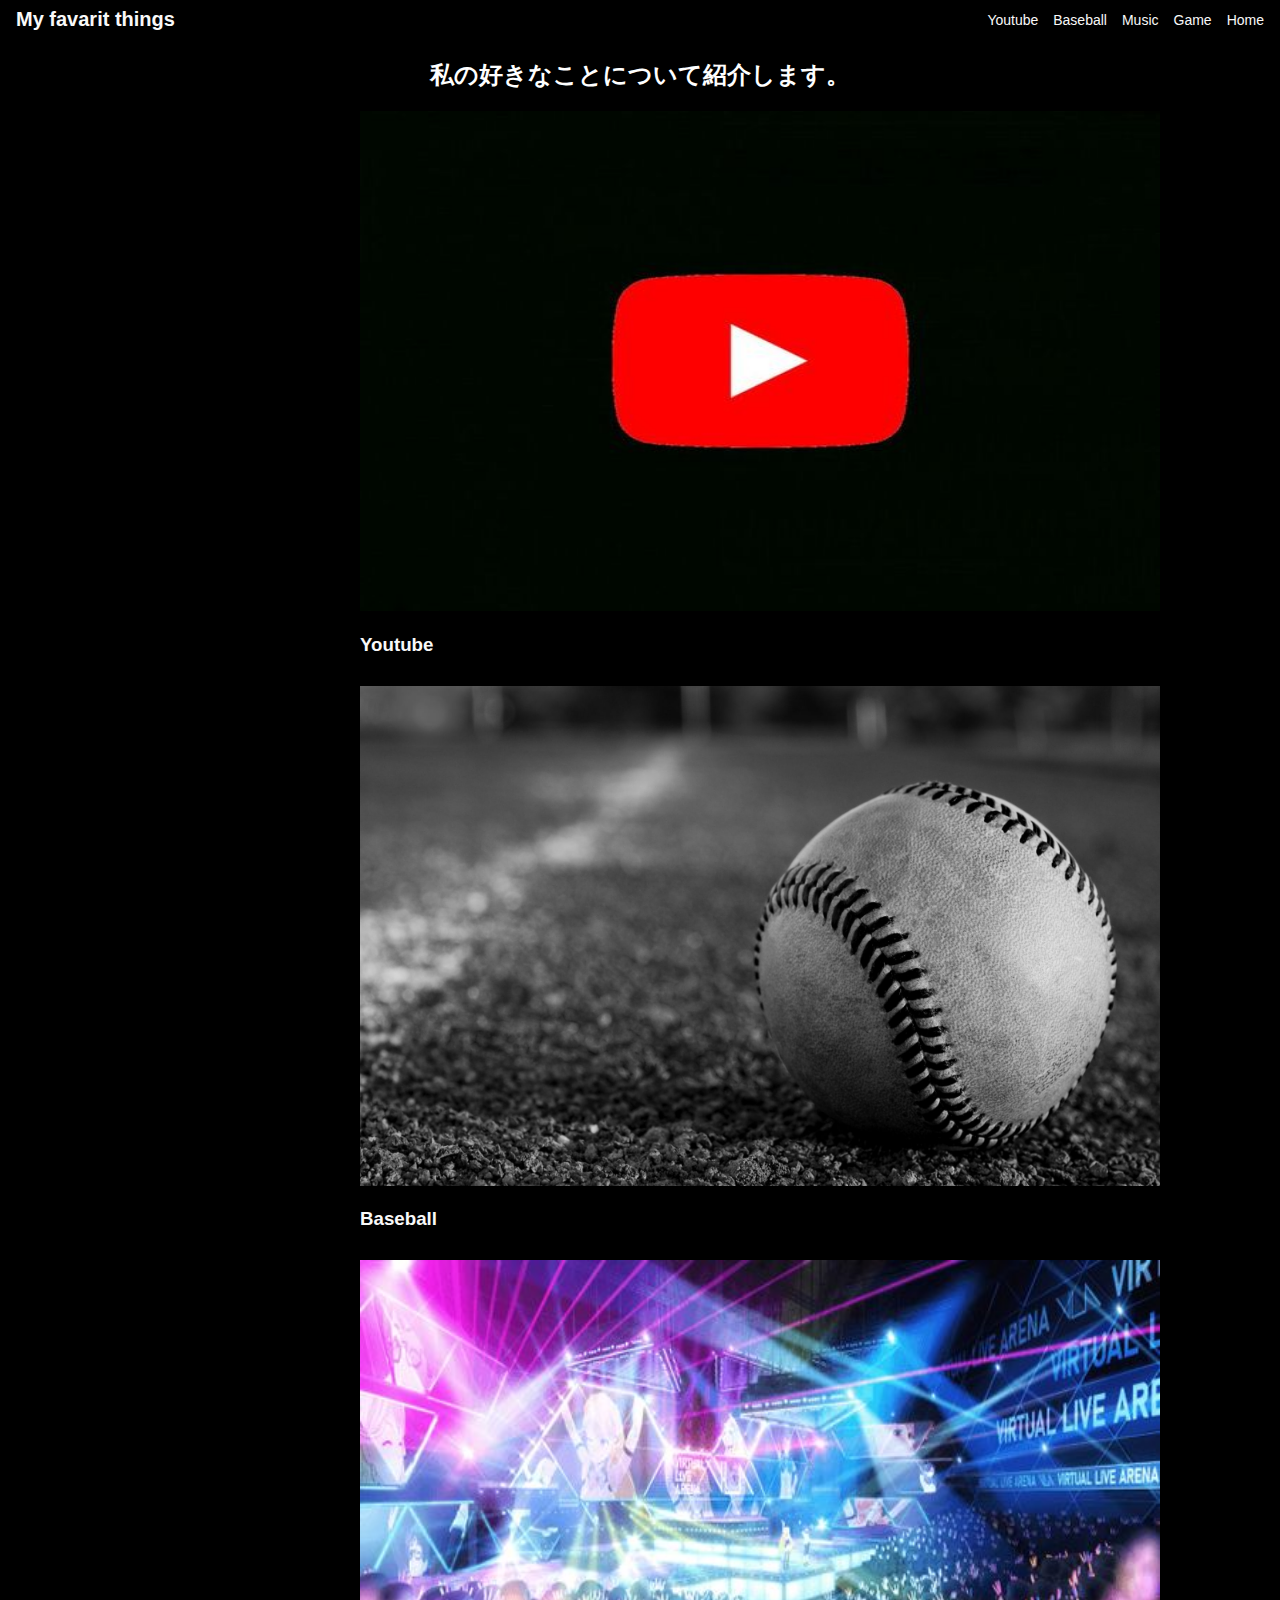
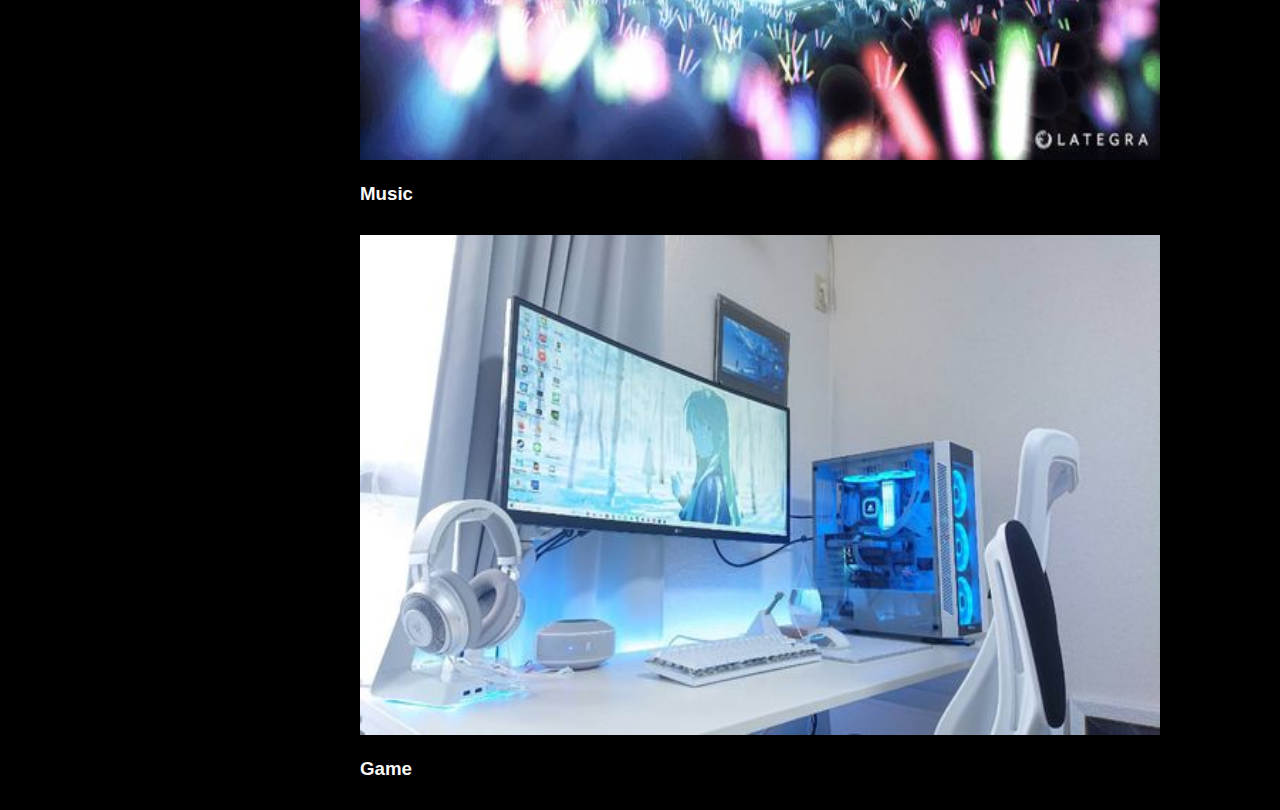
<file: kadai20ten/index.html>
<!DOCTYPE html>
<html lang="ja">
<head>
  <meta charset="UTF-8">
  <meta name="viewport" content="width=device-width, initial-scale=1.0">
  <title>kadai20</title>
</head>
<link rel="stylesheet" href="style.css">
<body>
  <header id="header">
    <h1>
        <a href="/">My favarit things</a>
    </h1>
    <nav class="pc-nav">
        <ul>
            <li><a href="Youtube/index.html">Youtube</a></li>
            <li><a href="Baseball/index.html">Baseball</a></li>
            <li><a href="#">Music</a></li>
            <li><a href="#">Game</a></li>
            <li><a href="index.html">Home</a></li>
        </ul>
    </nav>
  </header>
<main class="main">
  <h2>私の好きなことについて紹介します。</h2>
</main>
<div class="example">
  <div>
   <img src="images/youtube.jpg" alt="Youtube" width="800px" height="500px">
   <h3><a href="Youtube/index.html">Youtube</a></h3>
  </div>
    <div>
     <img src="images/野球.jpg" alt="Youtube"  width="800px" height="500px">
     <h3><a href="kadai3/index.html">Baseball</a></h3>
    </div>
</div>

<div class="example">
  <div>
   <img src="images/raibu.jpg" alt="Youtube" width="800px" height="500px">
   <h3><a href="kadai3/index.html">Music</a></h3>
  </div>
    <div>
     <img src="images/geme.jpg" alt="Youtube"  width="800px" height="500px">
     <h3><a href="kadai3/index.html">Game</a></h3>
    </div>
</div>


     
      


</body>
</html>
</file>
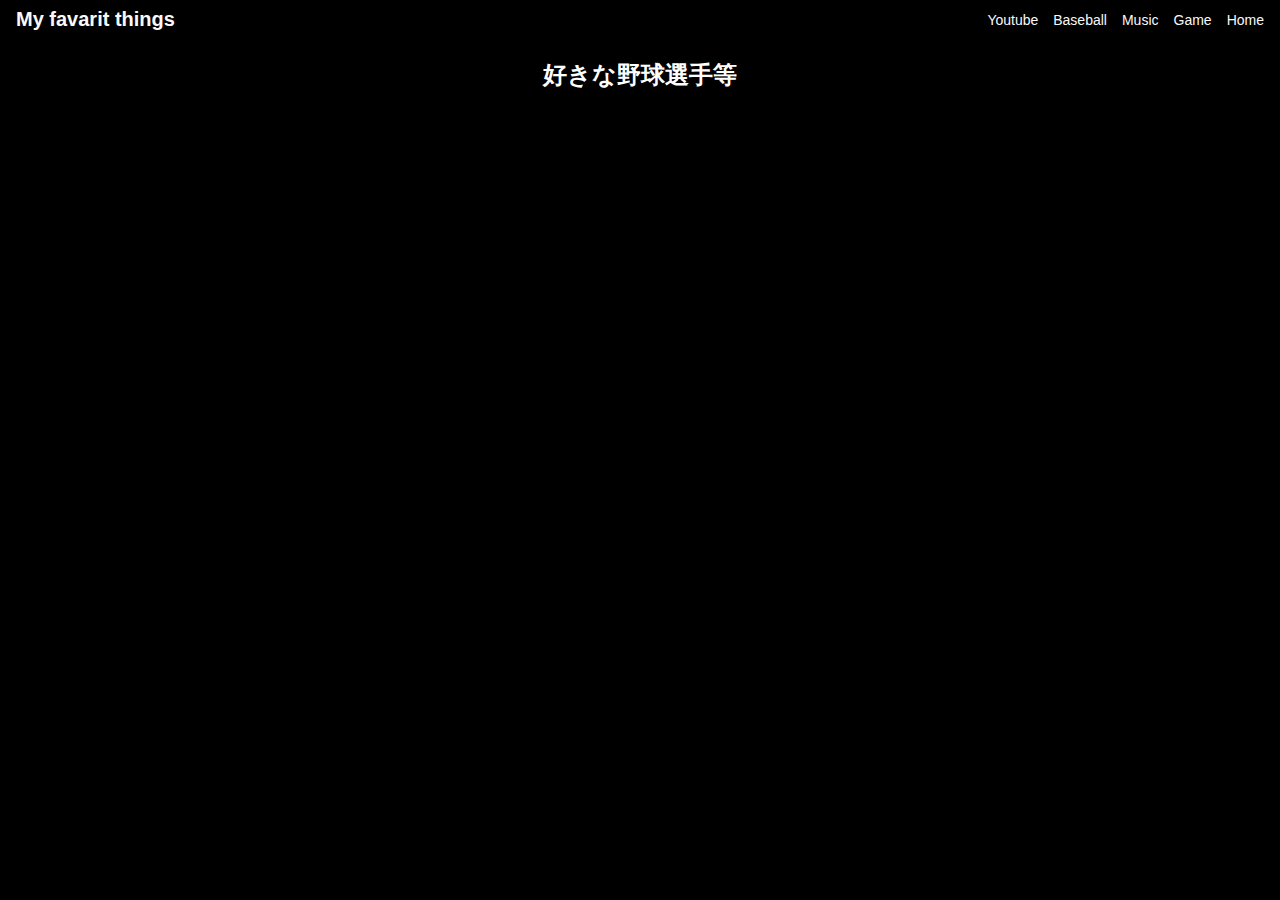
<file: kadai20ten/Baseball/index.html>
<!DOCTYPE html>
<html lang="ja">
<head>
  <meta charset="UTF-8">
  <meta name="viewport" content="width=device-width, initial-scale=1.0">
  <title>kadai20</title>
</head>
<link rel="stylesheet" href="style.css">
<body>
  <header id="header">
    <h1>
        <a href="/">My favarit things</a>
    </h1>
    <nav class="pc-nav">
        <ul>
            <li><a href="Youtube/index.html">Youtube</a></li>
            <li><a href="#">Baseball</a></li>
            <li><a href="#">Music</a></li>
            <li><a href="#">Game</a></li>
            <li><a href="kadai20ten/index.html">Home</a></li>
        </ul>
    </nav>
  </header>
<main class="main">
  <h2>好きな野球選手等</h2>
</main>
</file>
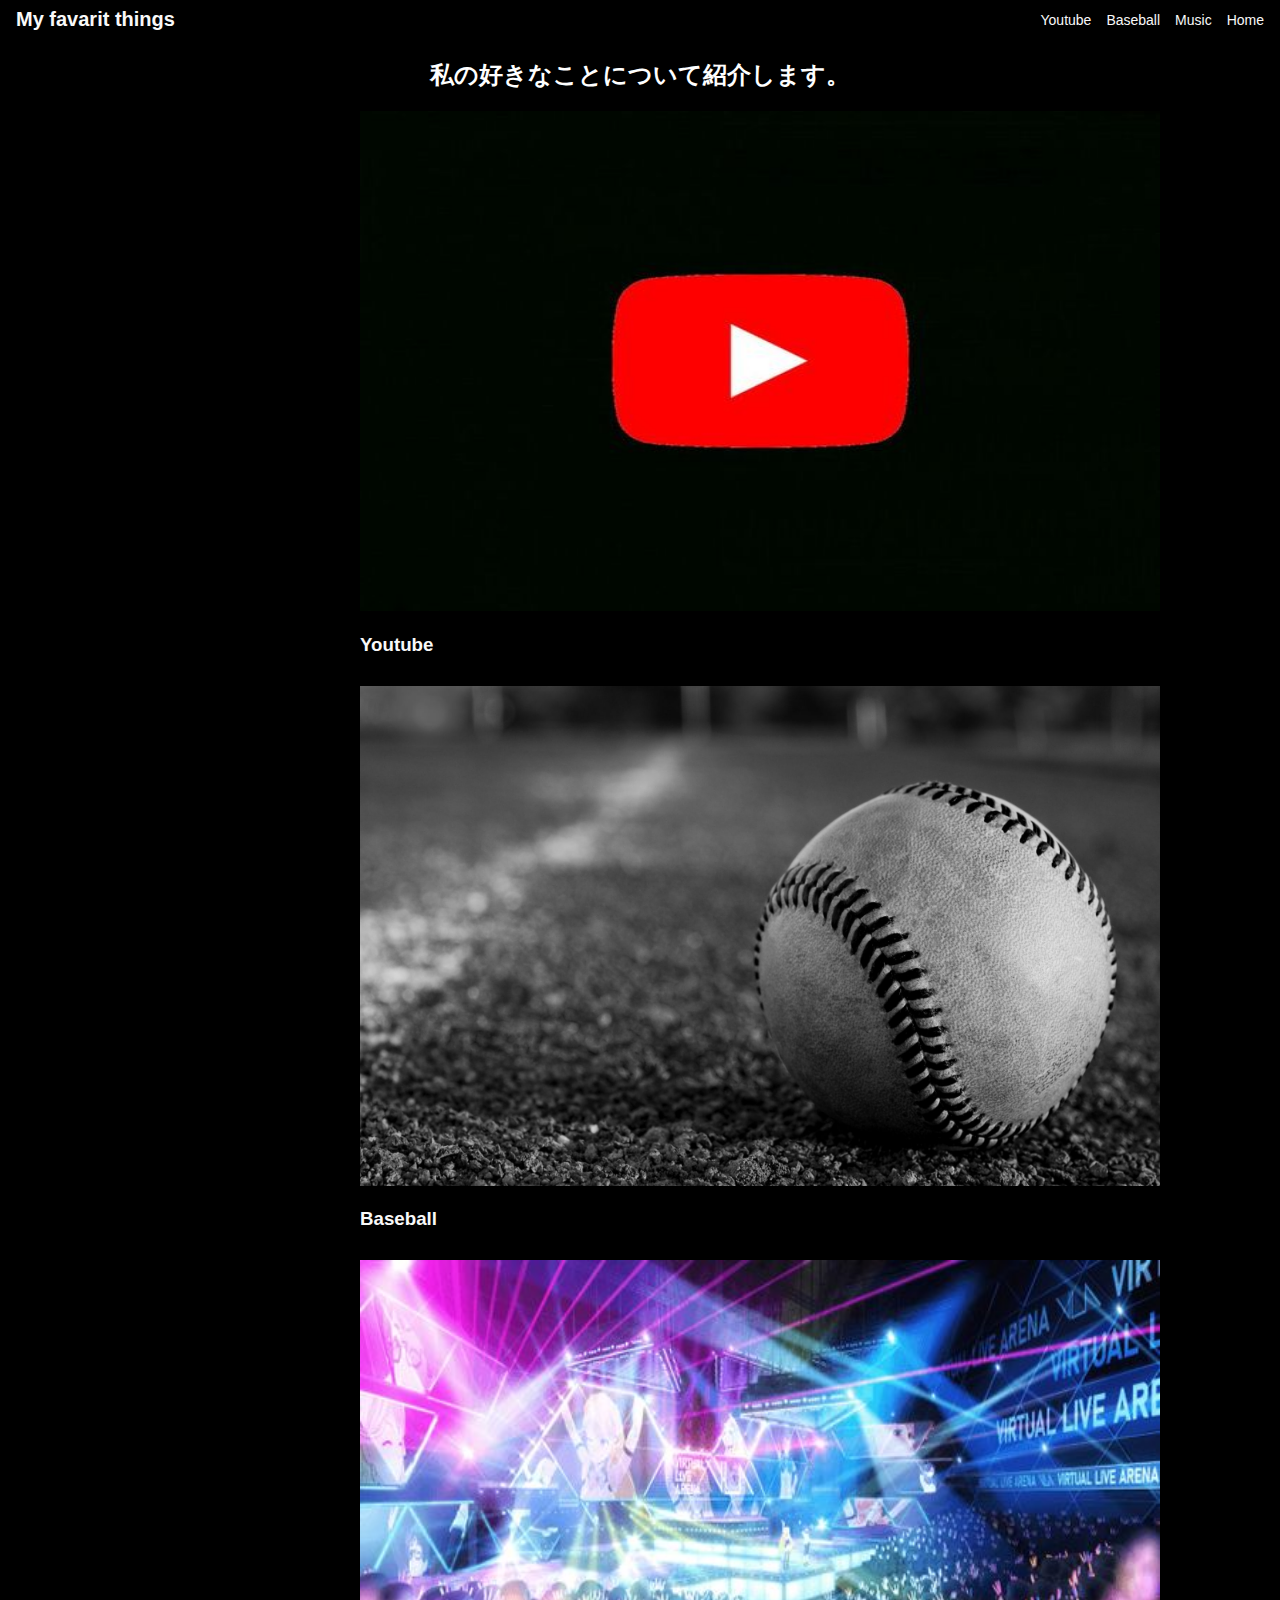
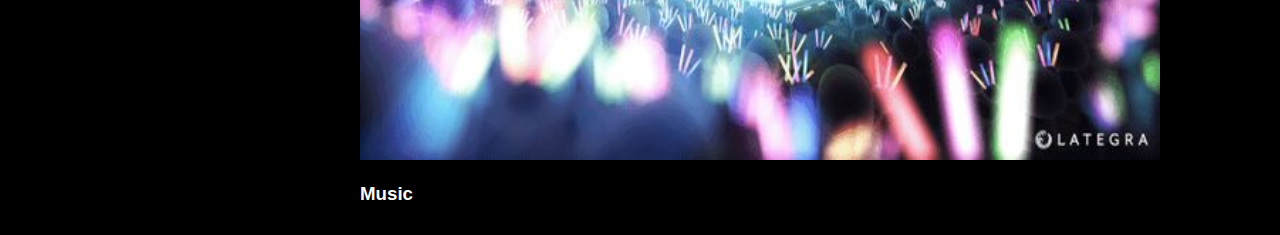
<file: kadai20ten/kadai20ten/index.html>
<!DOCTYPE html>
<html lang="ja">
<head>
  <meta charset="UTF-8">
  <meta name="viewport" content="width=device-width, initial-scale=1.0">
  <title>kadai20</title>
</head>
<link rel="stylesheet" href="style.css">
<body>
  <header id="header">
    <h1>
        <a href="/">My favarit things</a>
    </h1>
    <nav class="pc-nav">
        <ul>
            <li><a href="Youtube/index.html">Youtube</a></li>
            <li><a href="Baseball/index.html">Baseball</a></li>
            <li><a href="Music/index.html">Music</a></li>
            <li><a href="index.html">Home</a></li>
        </ul>
    </nav>
  </header>
<main class="main">
  <h2>私の好きなことについて紹介します。</h2>
</main>
<div class="example">
  <div>
   <img src="images/youtube.jpg" alt="Youtube" width="800px" height="500px">
   <h3><a href="Youtube/index.html">Youtube</a></h3>
  </div>
    <div>
     <img src="images/野球.jpg" alt="Youtube"  width="800px" height="500px">
     <h3><a href="kadai3/index.html">Baseball</a></h3>
    </div>
</div>

<div class="example">
  <div>
   <img src="images/raibu.jpg" alt="Youtube" width="800px" height="500px">
   <h3><a href="kadai3/index.html">Music</a></h3>
  </div>



     
      


</body>
</html>
</file>
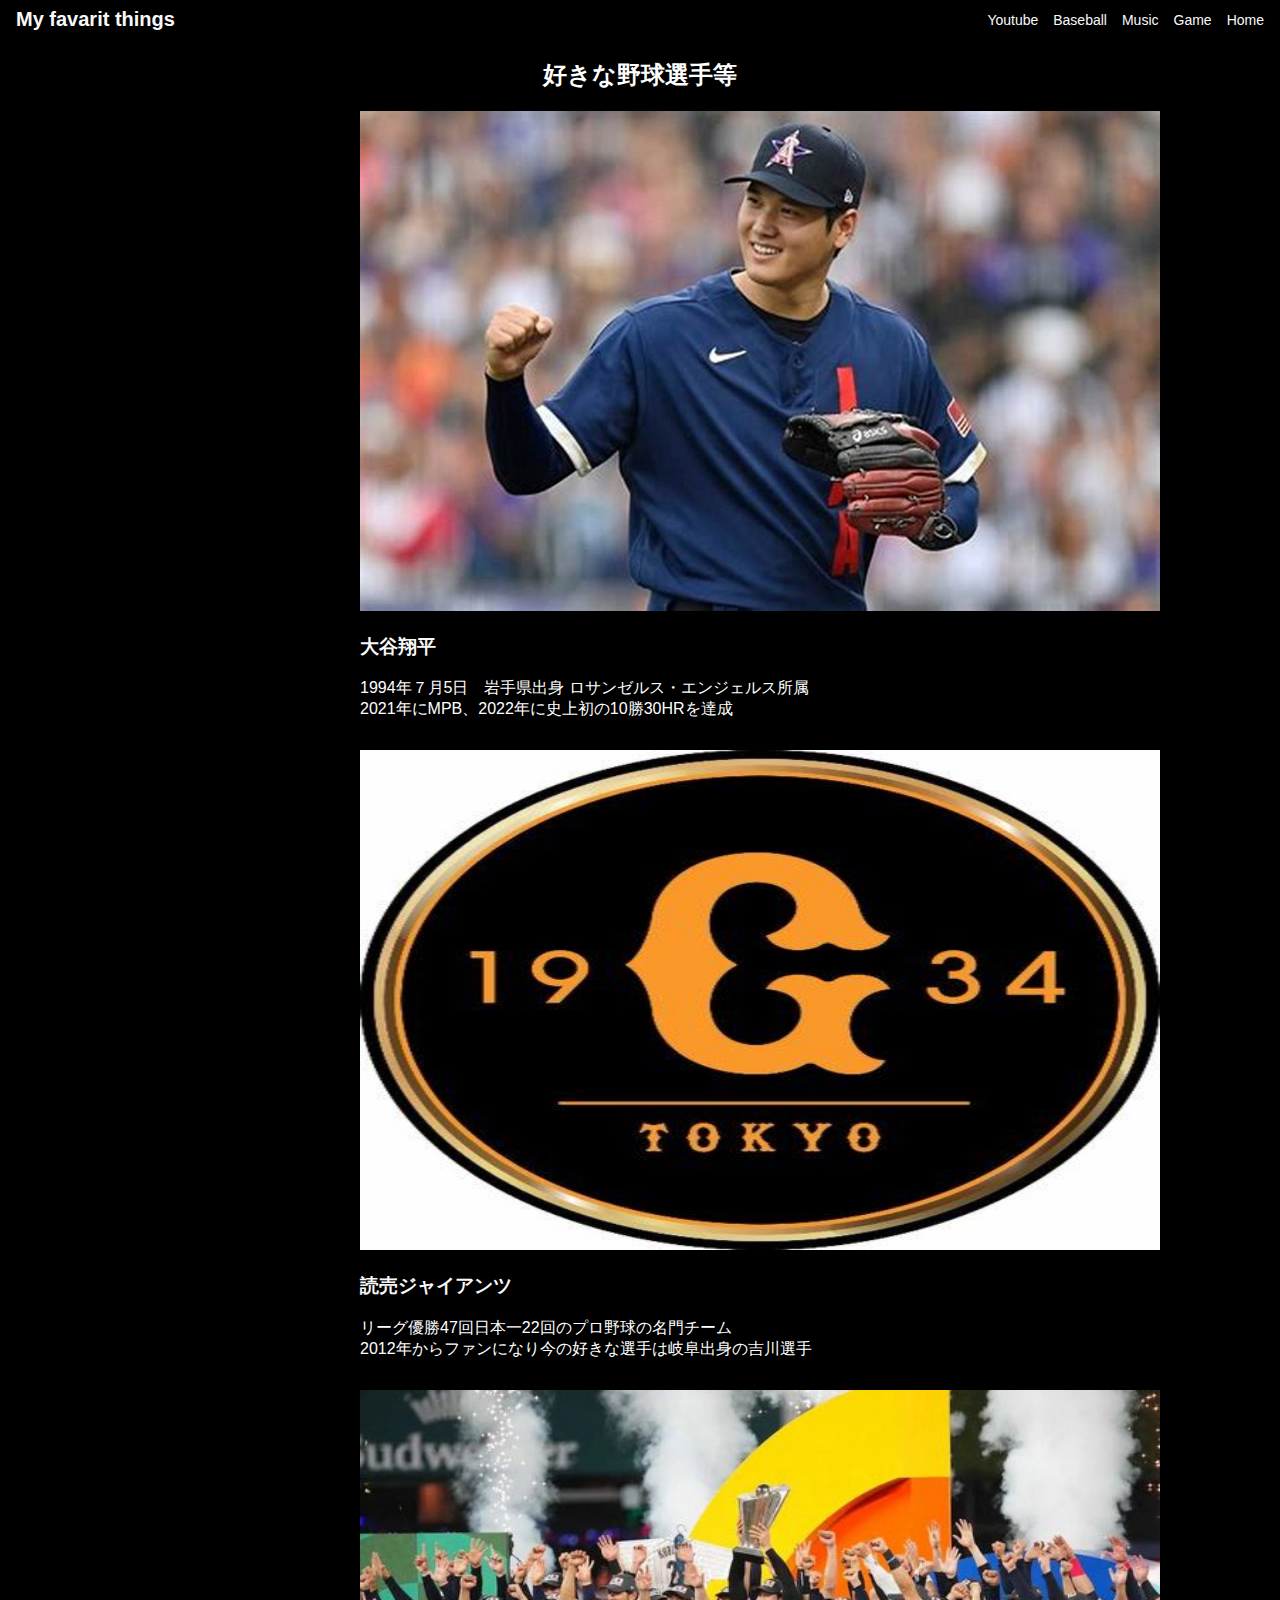
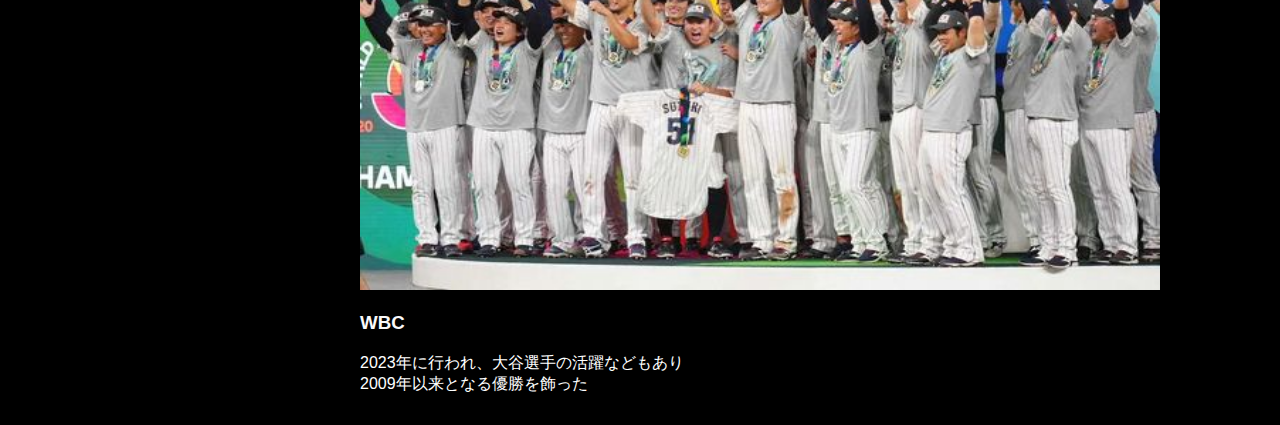
<file: kadai20ten/kadai20ten/Baseball/index.html>
<!DOCTYPE html>
<html lang="ja">
<head>
  <meta charset="UTF-8">
  <meta name="viewport" content="width=device-width, initial-scale=1.0">
  <title>kadai20</title>
</head>
<link rel="stylesheet" href="style.css">
<body>
  <header id="header">
    <h1>
        <a href="/">My favarit things</a>
    </h1>
    <nav class="pc-nav">
        <ul>
            <li><a href="Youtube/index.html">Youtube</a></li>
            <li><a href="Baseball/index.html">Baseball</a></li>
            <li><a href="#">Music</a></li>
            <li><a href="#">Game</a></li>
            <li><a href="kadai20ten/index.html">Home</a></li>
        </ul>
    </nav>
  </header>
<main class="main">
  <h2>好きな野球選手等</h2>
</main>
<div class="example">
    <div>
     <img src="images/ohtani.jpg" alt="Youtube" width="800px" height="500px">
     <h3><a href="Youtube/index.html">大谷翔平</a></h3>
     <p class="yakyu">1994年７月5日　岩手県出身 ロサンゼルス・エンジェルス所属<br>
    2021年にMPB、2022年に史上初の10勝30HRを達成</p>
    </div>
    <div>
        <img src="images/kyojin.jpg" alt="Youtube" width="800px" height="500px">
        <h3><a href="Youtube/index.html">読売ジャイアンツ</a></h3>
        <p class="yakyu">リーグ優勝47回日本一22回のプロ野球の名門チーム<br>
        2012年からファンになり今の好きな選手は岐阜出身の吉川選手</p>
       </div>

       <div>
        <img src="images/wbc.jpg" alt="Youtube" width="800px" height="500px">
        <h3><a href="Youtube/index.html">WBC</a></h3>
        <p class="yakyu">2023年に行われ、大谷選手の活躍などもあり<br>
        2009年以来となる優勝を飾った</p>
       </div>
</file>
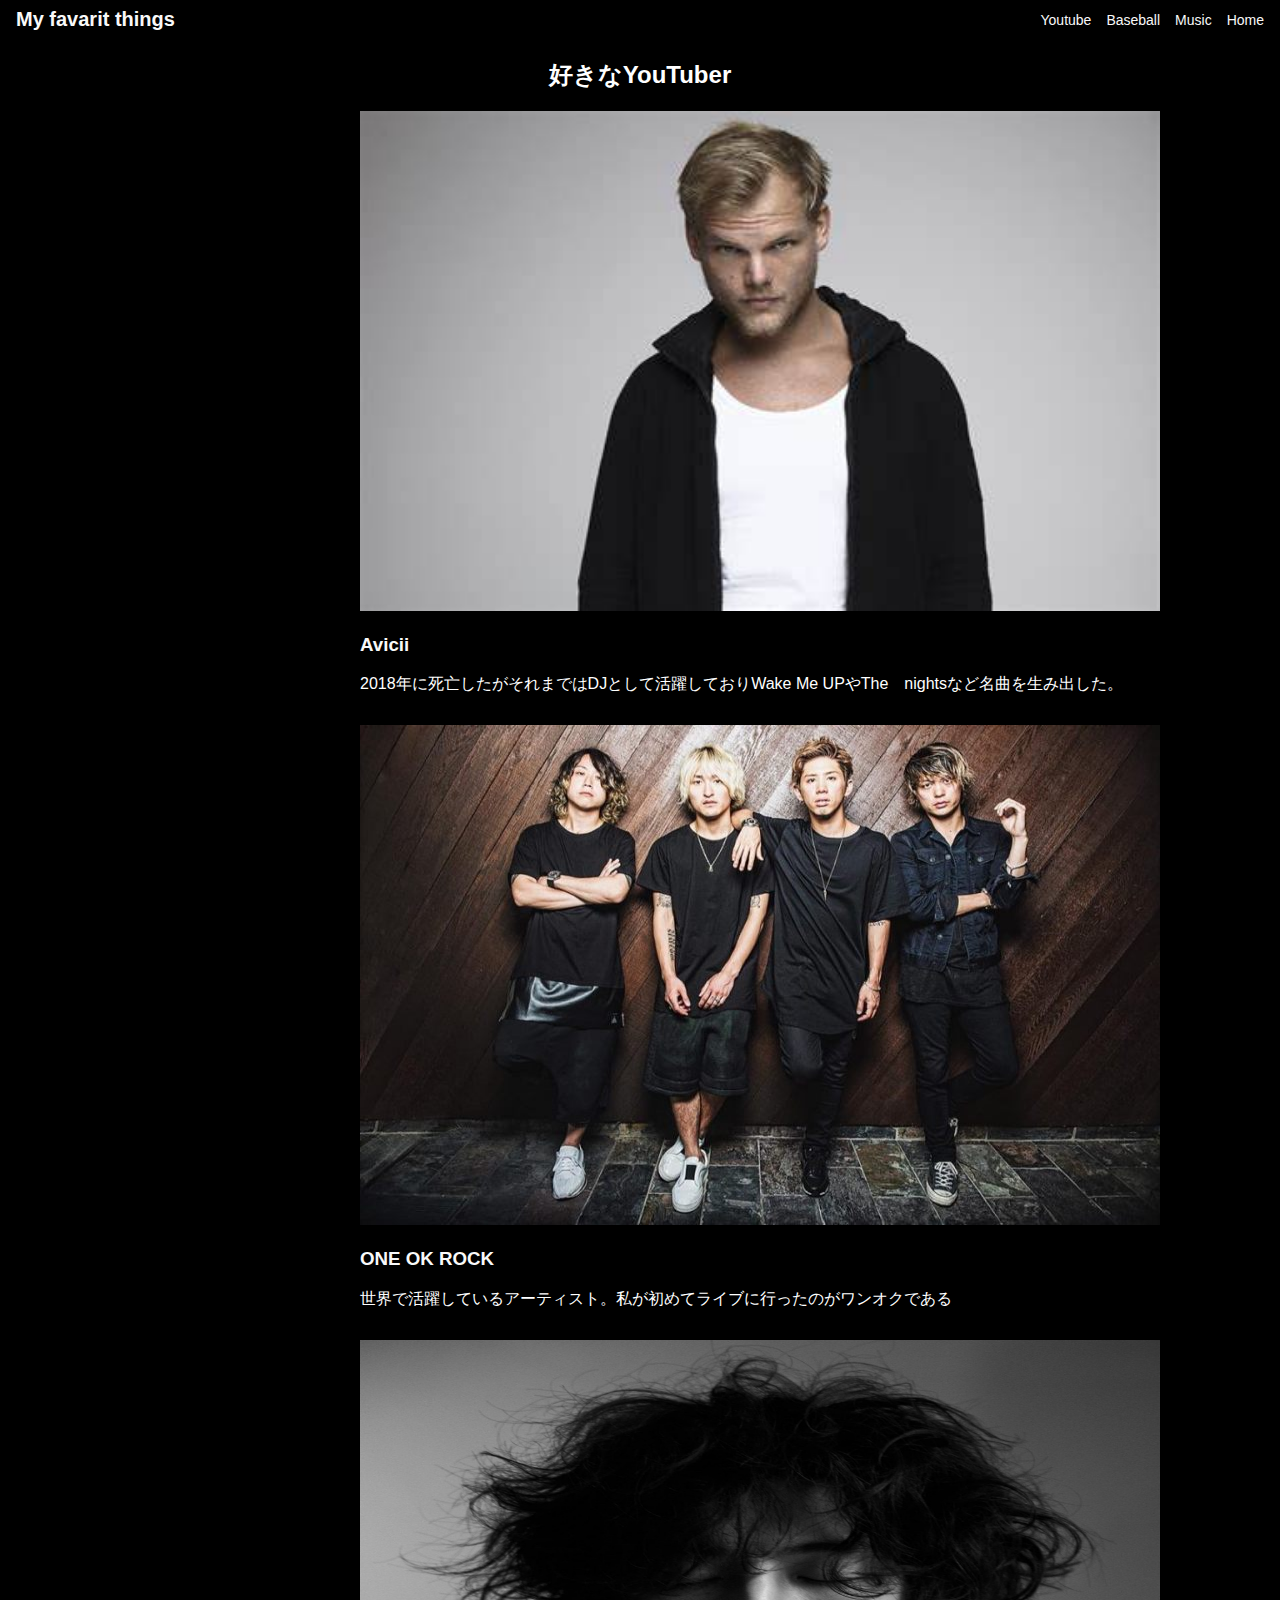
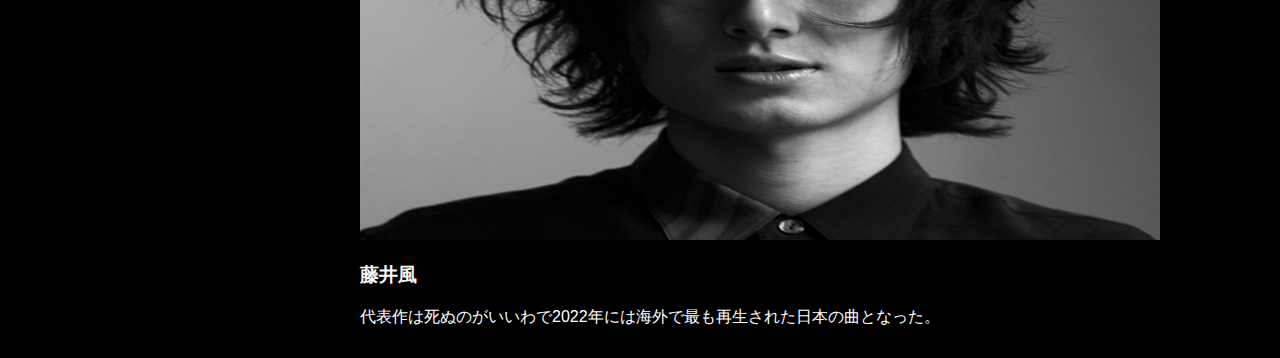
<file: kadai20ten/kadai20ten/Music/index.html>
<!DOCTYPE html>
<html lang="ja">
<head>
  <meta charset="UTF-8">
  <meta name="viewport" content="width=device-width, initial-scale=1.0">
  <title>kadai20</title>
</head>
<link rel="stylesheet" href="style.css">
<body>
  <header id="header">
    <h1>
        <a href="/">My favarit things</a>
    </h1>
    <nav class="pc-nav">
        <ul>
            <li><a href="Youtube/index.html">Youtube</a></li>
            <li><a href="Baseball/index.html">Baseball</a></li>
            <li><a href="Music/index.html">Music</a></li>
            <li><a href="kadai20ten/index.html">Home</a></li>
        </ul>
    </nav>
  </header>
<main class="main">
  <h2>好きなYouTuber</h2>
</main>
<div class="example">
    <div>
     <img src="images/avicii.jpg" alt="Youtube" width="800px" height="500px">
     <h3><a href="Youtube/index.html">Avicii</a></h3>
     <p class="yakyu">2018年に死亡したがそれまではDJとして活躍しておりWake Me UPやThe　nightsなど名曲を生み出した。</p>
    </div>
    <div>
        <img src="images/ワンオク.jpg" alt="Youtube" width="800px" height="500px">
        <h3><a href="Youtube/index.html">ONE OK ROCK</a></h3>
        <p class="yakyu">世界で活躍しているアーティスト。私が初めてライブに行ったのがワンオクである</p>
       </div>

       <div>
        <img src="images/藤井風.jpg" alt="Youtube" width="800px" height="500px">
        <h3><a href="Youtube/index.html">藤井風</a></h3>
        <p class="yakyu">代表作は死ぬのがいいわで2022年には海外で最も再生された日本の曲となった。<br>
        </p>
       </div>
</file>
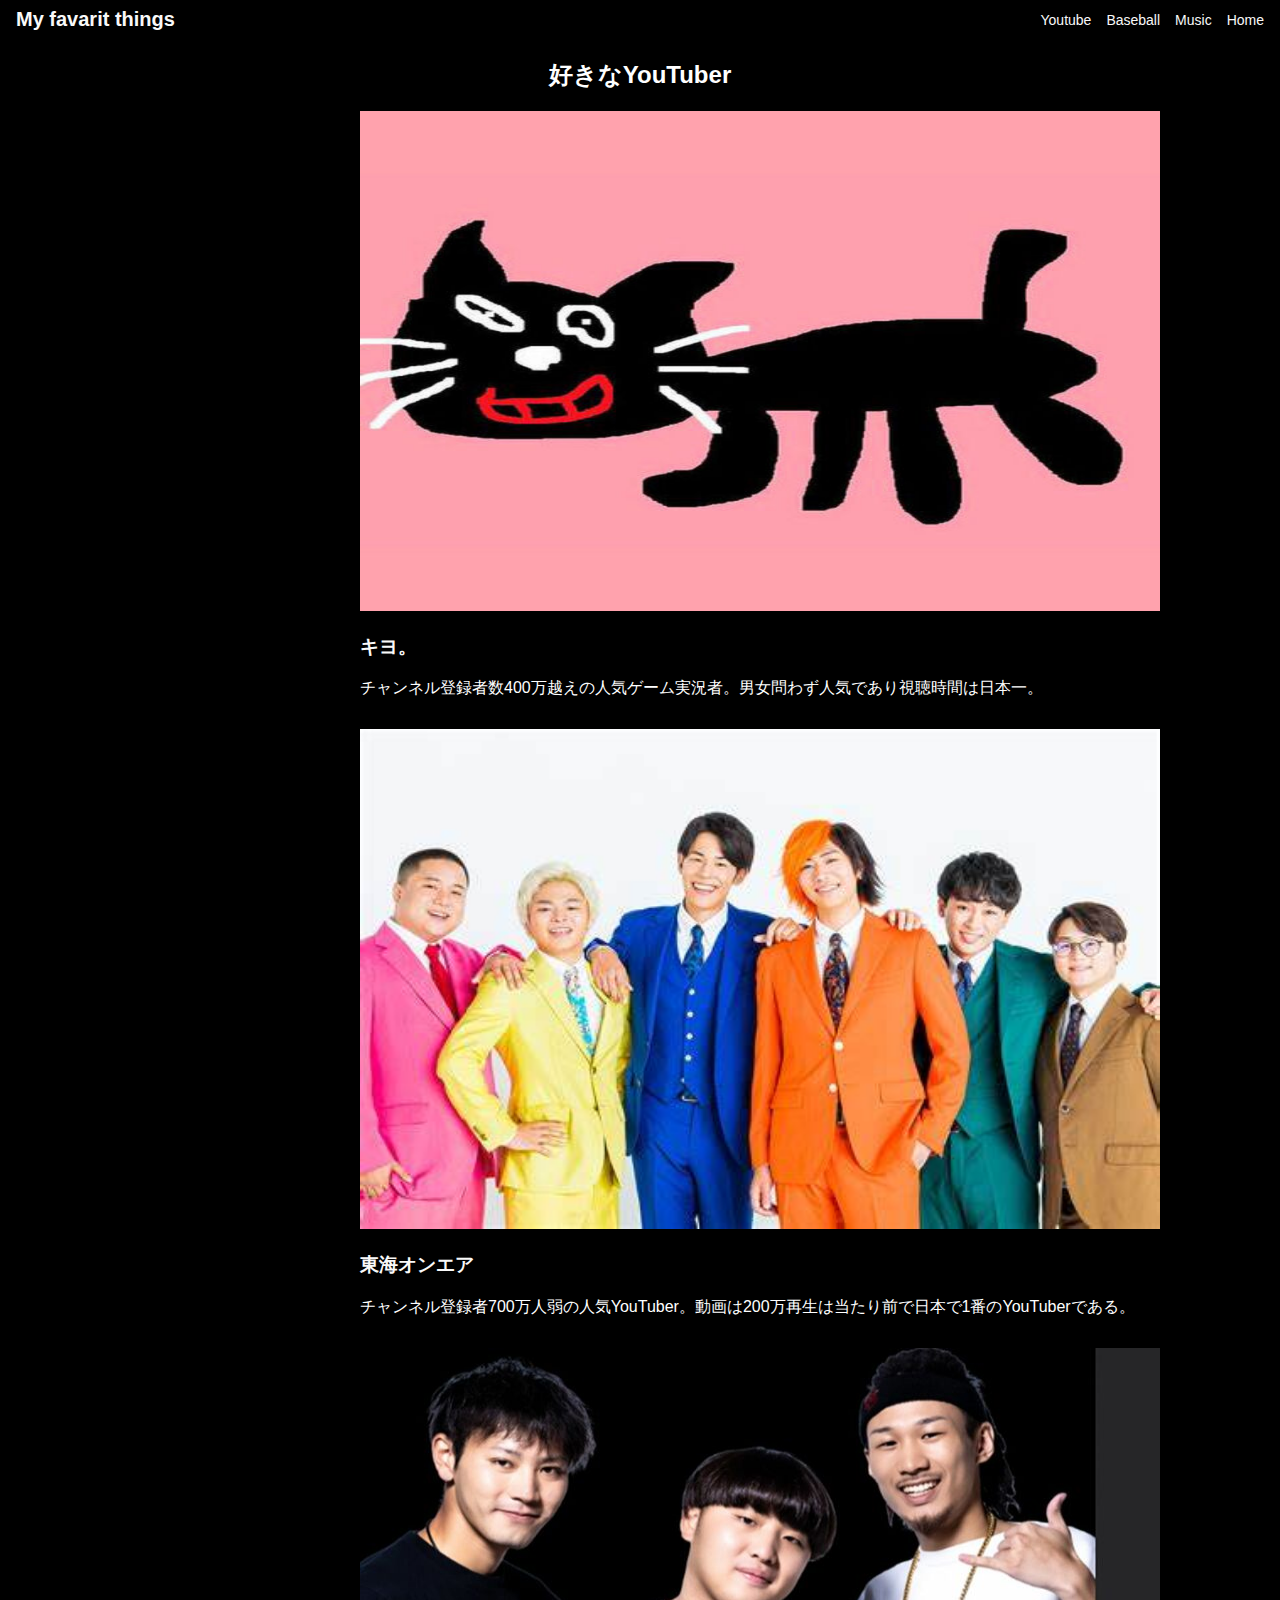
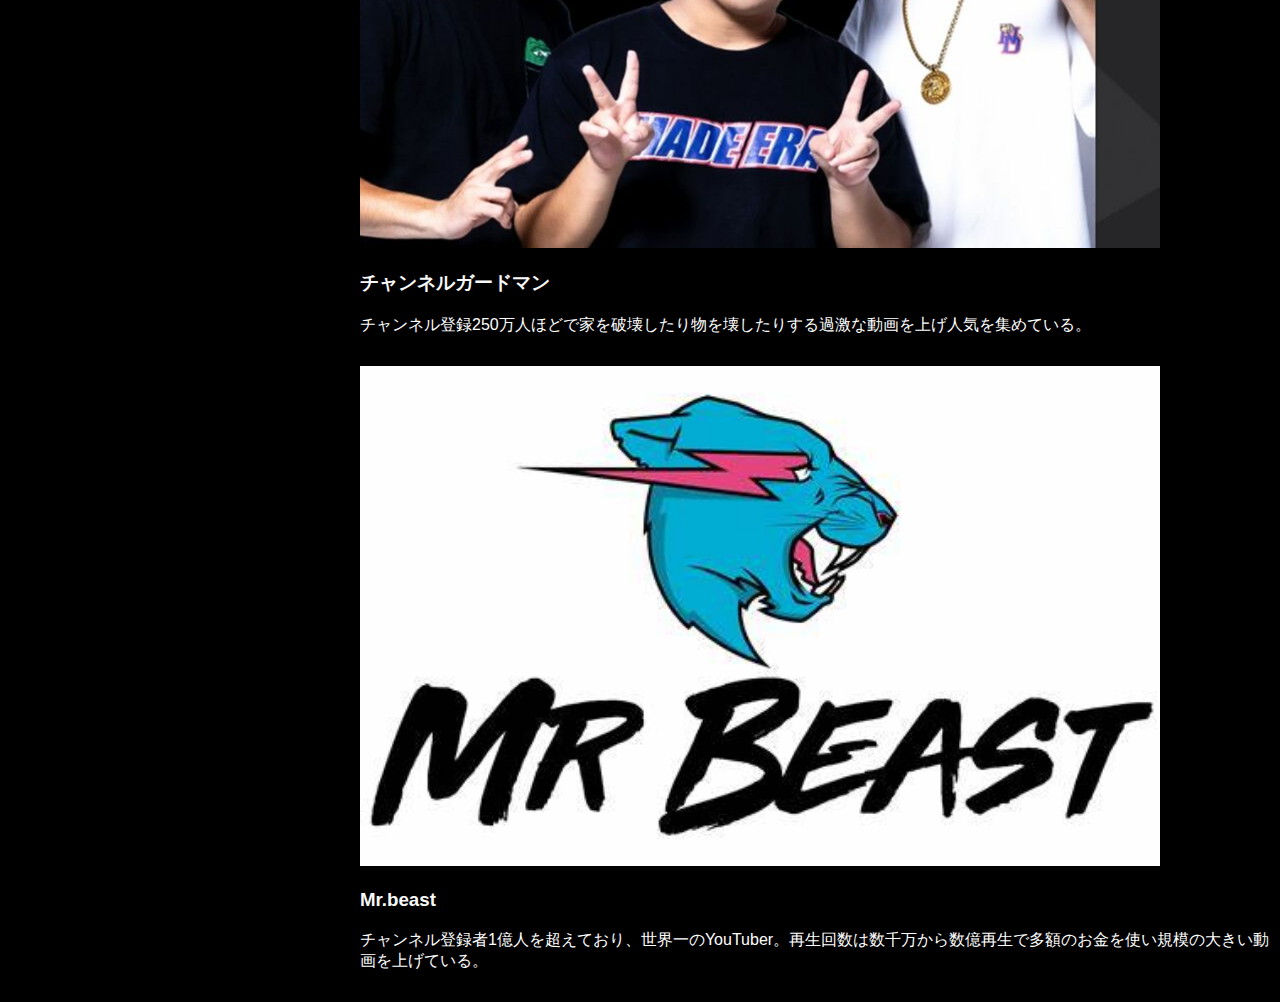
<file: kadai20ten/kadai20ten/Youtube/index.html>
<!DOCTYPE html>
<html lang="ja">
<head>
  <meta charset="UTF-8">
  <meta name="viewport" content="width=device-width, initial-scale=1.0">
  <title>kadai20</title>
</head>
<link rel="stylesheet" href="style.css">
<body>
  <header id="header">
    <h1>
        <a href="/">My favarit things</a>
    </h1>
    <nav class="pc-nav">
        <ul>
            <li><a href="Youtube/index.html">Youtube</a></li>
            <li><a href="Baseball/index.html">Baseball</a></li>
            <li><a href="#">Music</a></li>
            <li><a href="kadai20ten/index.html">Home</a></li>
        </ul>
    </nav>
  </header>
<main class="main">
  <h2>好きなYouTuber</h2>
</main>
<div class="example">
    <div>
     <img src="images/kiyo.jpg" alt="Youtube" width="800px" height="500px">
     <h3><a href="Youtube/index.html">キヨ。</a></h3>
     <p class="yakyu">チャンネル登録者数400万越えの人気ゲーム実況者。男女問わず人気であり視聴時間は日本一。</p>
    </div>
    <div>
        <img src="images/tokaionea.jpg" alt="Youtube" width="800px" height="500px">
        <h3><a href="Youtube/index.html">東海オンエア</a></h3>
        <p class="yakyu">チャンネル登録者700万人弱の人気YouTuber。動画は200万再生は当たり前で日本で1番のYouTuberである。</p>
       </div>

       <div>
        <img src="images/ga-doman.jpg" alt="Youtube" width="800px" height="500px">
        <h3><a href="Youtube/index.html">チャンネルガードマン</a></h3>
        <p class="yakyu">チャンネル登録250万人ほどで家を破壊したり物を壊したりする過激な動画を上げ人気を集めている。<br>
        </p>
       </div>

       <div>
        <img src="images/mrbeast.jpg" alt="Youtube" width="800px" height="500px">
        <h3><a href="Youtube/index.html">Mr.beast</a></h3>
        <p class="yakyu">チャンネル登録者1億人を超えており、世界一のYouTuber。再生回数は数千万から数億再生で多額のお金を使い規模の大きい動画を上げている。<br>
        </p>
       </div>
</file>
<file: kadai20ten/style.css>
* {
  box-sizing: border-box;
}
body {
  margin: 0;
  padding: 0;
  font-family: "Hiragino Kaku Gothic Pro", "ヒラギノ角ゴ Pro W3", メイリオ, Meiryo, "ＭＳ Ｐゴシック", "Helvetica Neue", Helvetica, Arial, sans-serif;
  background-color: rgb(0, 0, 0);
  color: white;
}
header {
  padding: 30px 4% 10px;
  position: fixed;
  top: 0;
  width: 100%;
  background-color: black;
  display: flex;
  align-items: center;


    position: sticky;
    top: 0;
    padding: 0.5rem 1rem;
    display: flex;
    align-items: center;;
    z-index: 999;
  
}
h1 {
  margin: 0; padding: 0;
  font-size: 20px;
}
a {	
  text-decoration: none;
  color: #f9f9f9
}
nav {
  margin: 0 0 0 auto;
}
ul {
  list-style: none;
  margin: 0;
  display: flex;
}
li {
  margin: 0 0 0 15px;
  font-size: 14px;
}
div{
  margin-left: 180px;
  margin-bottom:30px;
}

h2{
  text-align: center;
}

h3{
  margin-left:180;
}
</file>
<file: kadai20ten/Baseball/style.css>
* {
    box-sizing: border-box;
  }
  body {
    margin: 0;
    padding: 0;
    font-family: "Hiragino Kaku Gothic Pro", "ヒラギノ角ゴ Pro W3", メイリオ, Meiryo, "ＭＳ Ｐゴシック", "Helvetica Neue", Helvetica, Arial, sans-serif;
    background-color: rgb(0, 0, 0);
    color: white;
  }
  header {
    padding: 30px 4% 10px;
    position: fixed;
    top: 0;
    width: 100%;
    background-color: black;
    display: flex;
    align-items: center;
  
  
      position: sticky;
      top: 0;
      padding: 0.5rem 1rem;
      display: flex;
      align-items: center;;
      z-index: 999;
    
  }
  h1 {
    margin: 0; padding: 0;
    font-size: 20px;
  }
  a {	
    text-decoration: none;
    color: #f9f9f9
  }
  nav {
    margin: 0 0 0 auto;
  }
  ul {
    list-style: none;
    margin: 0;
    display: flex;
  }
  li {
    margin: 0 0 0 15px;
    font-size: 14px;
  }
  div{
    margin-left: 180px;
    margin-bottom:30px;
  }
  
  h2{
    text-align: center;
  }
  
  h3{
    margin-left:180;
  }
</file>
<file: kadai20ten/kadai20ten/style.css>
* {
  box-sizing: border-box;
}
body {
  margin: 0;
  padding: 0;
  font-family: "Hiragino Kaku Gothic Pro", "ヒラギノ角ゴ Pro W3", メイリオ, Meiryo, "ＭＳ Ｐゴシック", "Helvetica Neue", Helvetica, Arial, sans-serif;
  background-color: rgb(0, 0, 0);
  color: white;
}
header {
  padding: 30px 4% 10px;
  position: fixed;
  top: 0;
  width: 100%;
  background-color: black;
  display: flex;
  align-items: center;


    position: sticky;
    top: 0;
    padding: 0.5rem 1rem;
    display: flex;
    align-items: center;;
    z-index: 999;
  
}
h1 {
  margin: 0; padding: 0;
  font-size: 20px;
}
a {	
  text-decoration: none;
  color: #f9f9f9
}
nav {
  margin: 0 0 0 auto;
}
ul {
  list-style: none;
  margin: 0;
  display: flex;
}
li {
  margin: 0 0 0 15px;
  font-size: 14px;
}
div{
  margin-left: 180px;
  margin-bottom:30px;
}

h2{
  text-align: center;
}

h3{
  margin-left:180;
}
</file>
<file: kadai20ten/kadai20ten/Baseball/style.css>
* {
    box-sizing: border-box;
  }
  body {
    margin: 0;
    padding: 0;
    font-family: "Hiragino Kaku Gothic Pro", "ヒラギノ角ゴ Pro W3", メイリオ, Meiryo, "ＭＳ Ｐゴシック", "Helvetica Neue", Helvetica, Arial, sans-serif;
    background-color: rgb(0, 0, 0);
    color: white;
  }
  header {
    padding: 30px 4% 10px;
    position: fixed;
    top: 0;
    width: 100%;
    background-color: black;
    display: flex;
    align-items: center;
  
  
      position: sticky;
      top: 0;
      padding: 0.5rem 1rem;
      display: flex;
      align-items: center;;
      z-index: 999;
    
  }
  h1 {
    margin: 0; padding: 0;
    font-size: 20px;
  }
  a {	
    text-decoration: none;
    color: #f9f9f9
  }
  nav {
    margin: 0 0 0 auto;
  }
  ul {
    list-style: none;
    margin: 0;
    display: flex;
  }
  li {
    margin: 0 0 0 15px;
    font-size: 14px;
  }
  div{
    margin-left: 180px;
    margin-bottom:30px;
  }
  
  h2{
    text-align: center;
  }
  
  h3{
    margin-left:180;
  }
</file>
<file: kadai20ten/kadai20ten/Music/style.css>
* {
    box-sizing: border-box;
  }
  body {
    margin: 0;
    padding: 0;
    font-family: "Hiragino Kaku Gothic Pro", "ヒラギノ角ゴ Pro W3", メイリオ, Meiryo, "ＭＳ Ｐゴシック", "Helvetica Neue", Helvetica, Arial, sans-serif;
    background-color: rgb(0, 0, 0);
    color: white;
  }
  header {
    padding: 30px 4% 10px;
    position: fixed;
    top: 0;
    width: 100%;
    background-color: black;
    display: flex;
    align-items: center;
  
  
      position: sticky;
      top: 0;
      padding: 0.5rem 1rem;
      display: flex;
      align-items: center;;
      z-index: 999;
    
  }
  h1 {
    margin: 0; padding: 0;
    font-size: 20px;
  }
  a {	
    text-decoration: none;
    color: #f9f9f9
  }
  nav {
    margin: 0 0 0 auto;
  }
  ul {
    list-style: none;
    margin: 0;
    display: flex;
  }
  li {
    margin: 0 0 0 15px;
    font-size: 14px;
  }
  div{
    margin-left: 180px;
    margin-bottom:30px;
  }
  
  h2{
    text-align: center;
  }
  
  h3{
    margin-left:180;
  }
</file>
<file: kadai20ten/kadai20ten/Youtube/style.css>
* {
    box-sizing: border-box;
  }
  body {
    margin: 0;
    padding: 0;
    font-family: "Hiragino Kaku Gothic Pro", "ヒラギノ角ゴ Pro W3", メイリオ, Meiryo, "ＭＳ Ｐゴシック", "Helvetica Neue", Helvetica, Arial, sans-serif;
    background-color: rgb(0, 0, 0);
    color: white;
  }
  header {
    padding: 30px 4% 10px;
    position: fixed;
    top: 0;
    width: 100%;
    background-color: black;
    display: flex;
    align-items: center;
  
  
      position: sticky;
      top: 0;
      padding: 0.5rem 1rem;
      display: flex;
      align-items: center;;
      z-index: 999;
    
  }
  h1 {
    margin: 0; padding: 0;
    font-size: 20px;
  }
  a {	
    text-decoration: none;
    color: #f9f9f9
  }
  nav {
    margin: 0 0 0 auto;
  }
  ul {
    list-style: none;
    margin: 0;
    display: flex;
  }
  li {
    margin: 0 0 0 15px;
    font-size: 14px;
  }
  div{
    margin-left: 180px;
    margin-bottom:30px;
  }
  
  h2{
    text-align: center;
  }
  
  h3{
    margin-left:180;
  }
</file>
